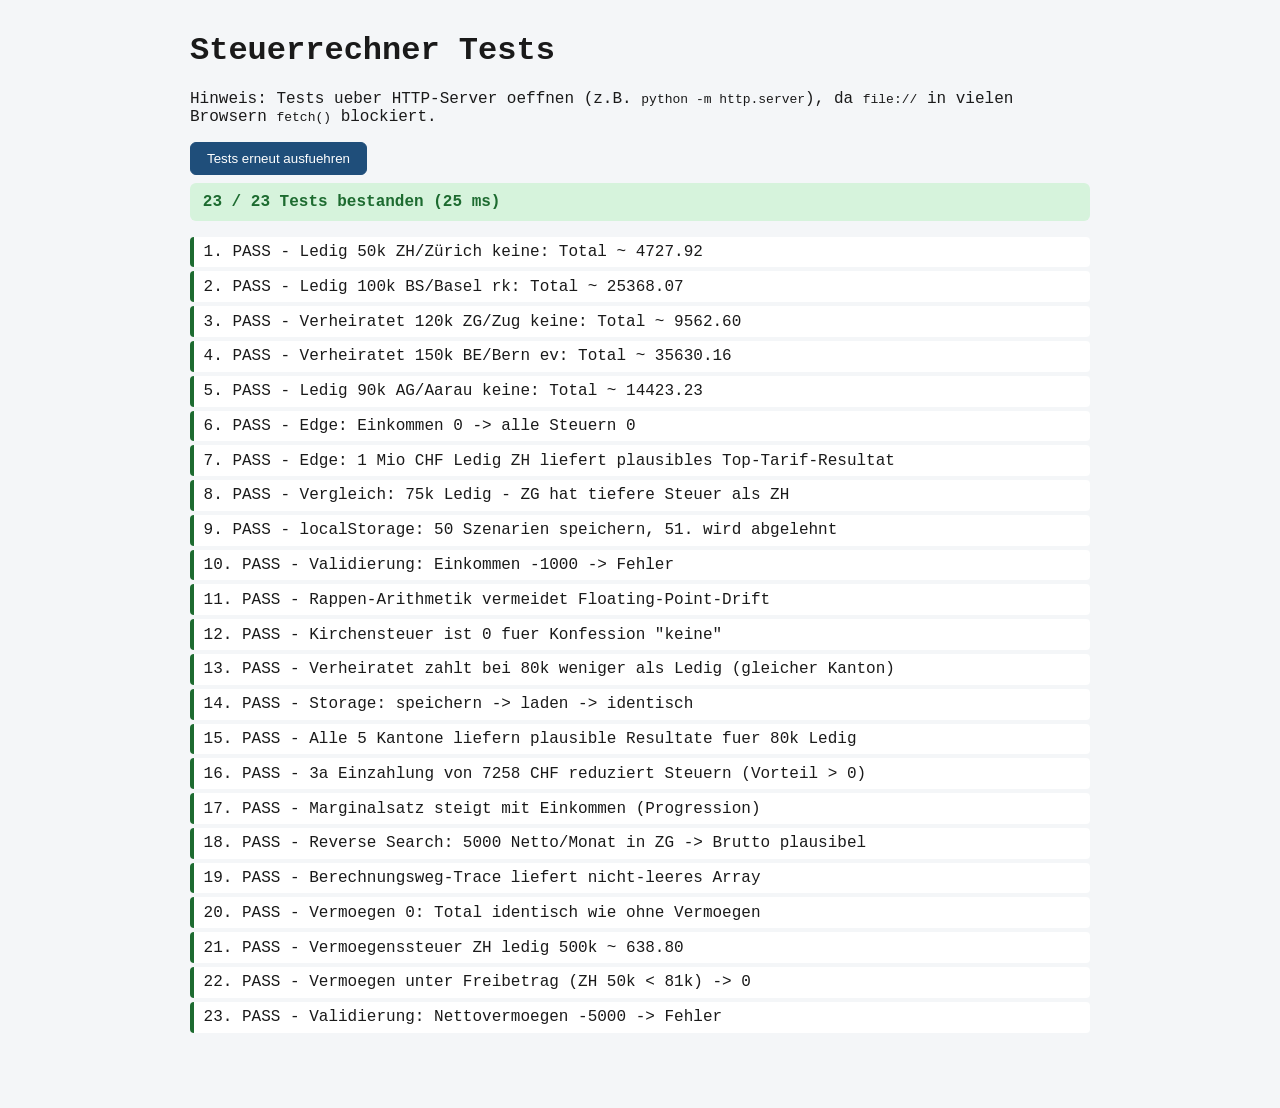
<file: tests/tests.html>
<!doctype html>
<html lang="de">
<head>
  <meta charset="utf-8">
  <meta name="viewport" content="width=device-width, initial-scale=1">
  <title>Steuerrechner Tests</title>
  <style>
    body {
      font-family: ui-monospace, "SF Mono", Menlo, Consolas, monospace;
      max-width: 900px;
      margin: 1rem auto;
      padding: 1rem;
      background: #f4f6f8;
      color: #1a1a1a;
    }
    h1 { margin-top: 0; }
    #summary {
      padding: 0.6rem 0.8rem;
      border-radius: 6px;
      margin: 0.5rem 0;
      font-weight: 700;
    }
    #summary.all-pass { background: #d6f3dc; color: #1d6b30; }
    #summary.has-fail { background: #fde7e7; color: #b32020; }
    ul { list-style: none; padding: 0; }
    li {
      padding: 0.4rem 0.6rem;
      margin-bottom: 0.25rem;
      border-radius: 4px;
      border-left: 4px solid #ccc;
      background: #fff;
    }
    li.pass { border-left-color: #1d6b30; }
    li.fail { border-left-color: #b32020; background: #fde7e7; }
    button {
      padding: 0.5rem 1rem;
      border: 1px solid #1f4e7a;
      background: #1f4e7a;
      color: white;
      border-radius: 6px;
      cursor: pointer;
    }
  </style>
</head>
<body>
  <h1>Steuerrechner Tests</h1>
  <p>Hinweis: Tests ueber HTTP-Server oeffnen (z.B. <code>python -m http.server</code>),
     da <code>file://</code> in vielen Browsern <code>fetch()</code> blockiert.</p>
  <button id="btn-run" type="button">Tests erneut ausfuehren</button>
  <div id="summary">Initialisiere...</div>
  <ul id="results"></ul>

  <!-- Optional: embedded.js erlaubt das Ausfuehren der Tests ueber file:// -->
  <script src="../data/embedded.js?v=5"></script>

  <!-- Module unter test -->
  <script src="../src/js/validate.js?v=5"></script>
  <script src="../src/js/calc.js?v=5"></script>
  <script src="../src/js/storage.js?v=5"></script>

  <!-- Test-Cases -->
  <script src="testcases.js?v=5"></script>
</body>
</html>
</file>
